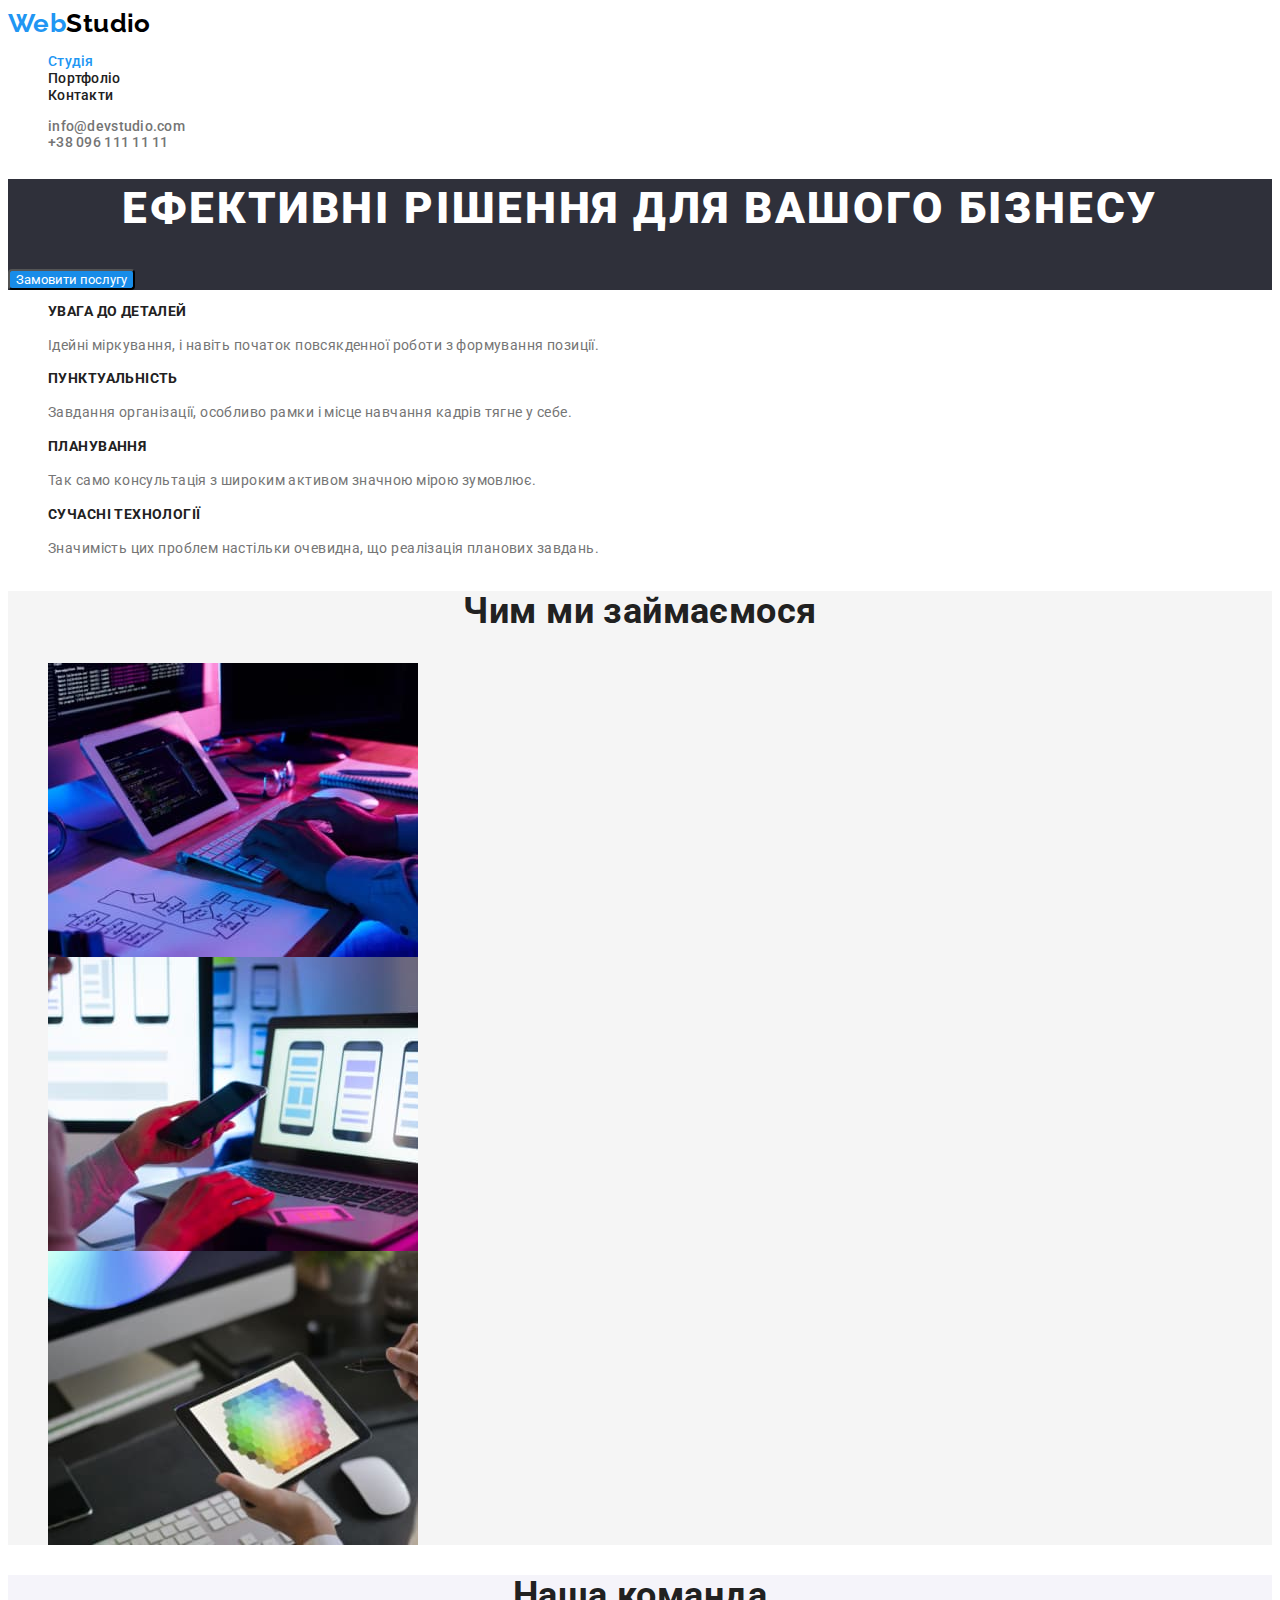
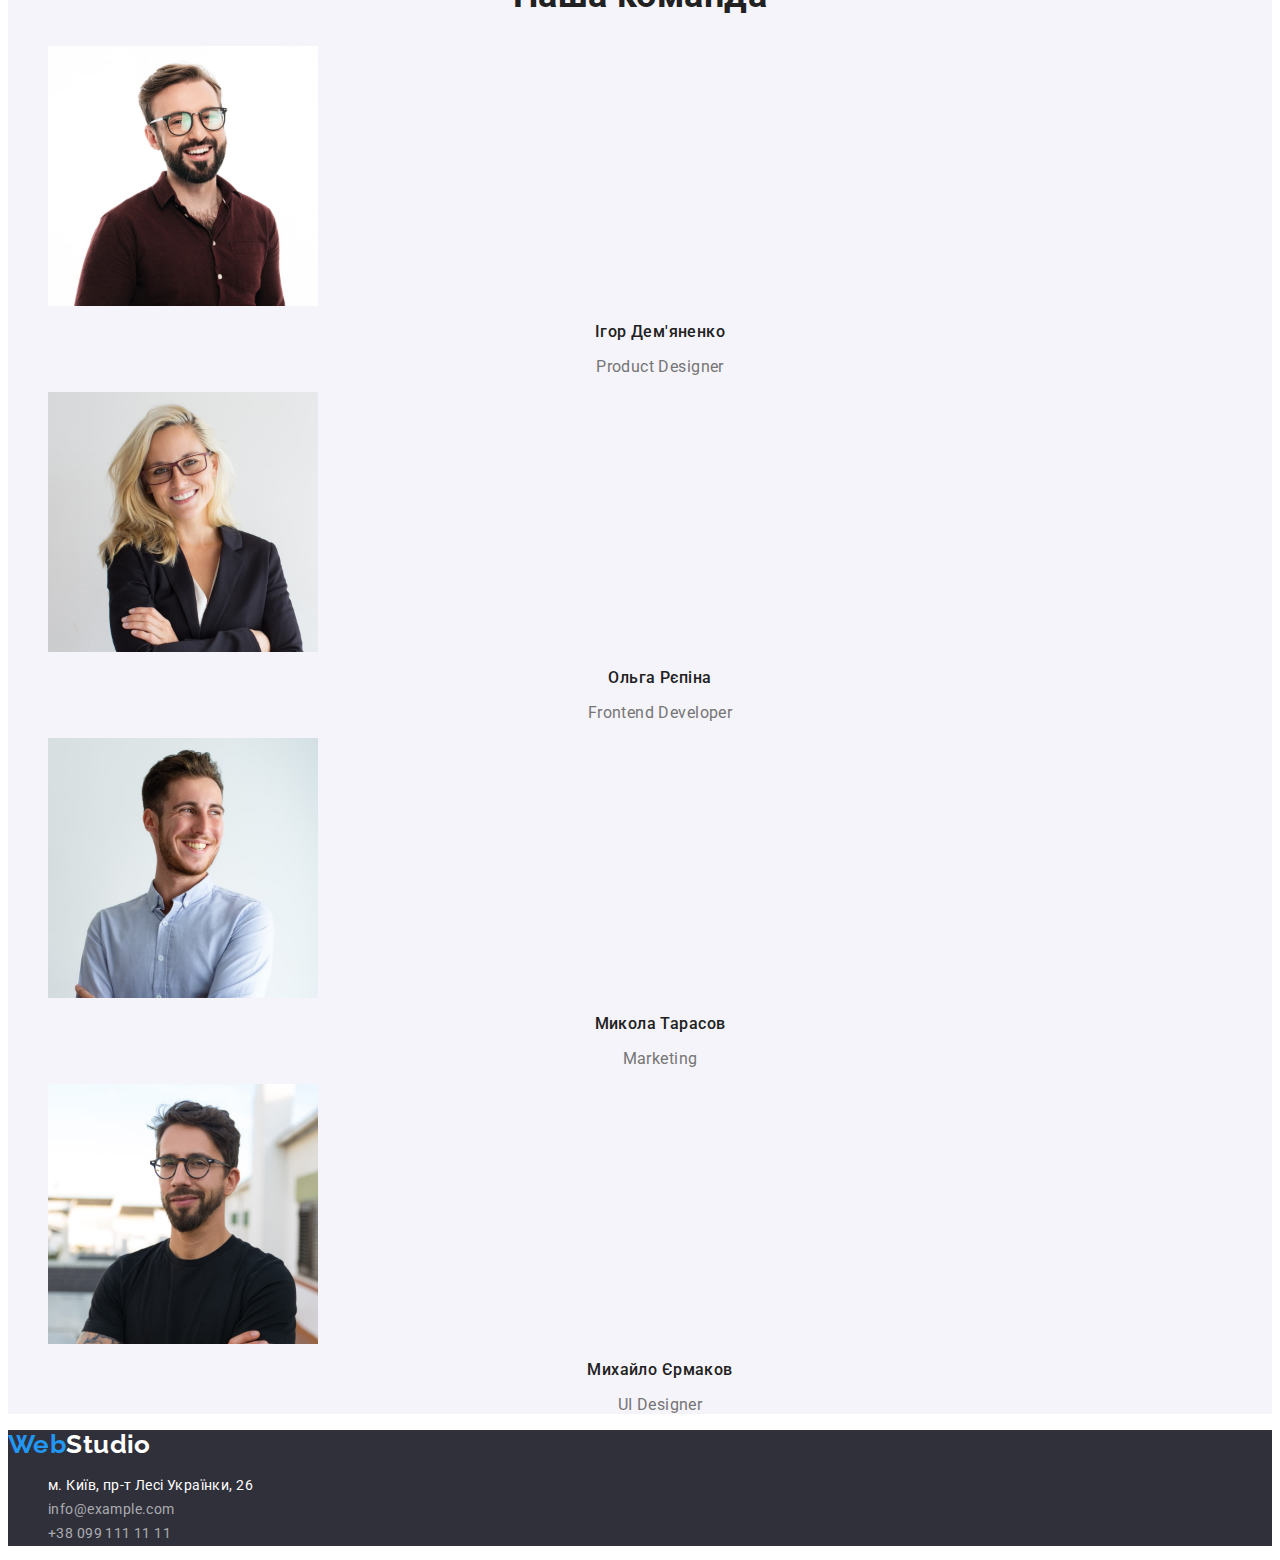
<file: index.html>
<!DOCTYPE html>
<html lang="uk">
  <head>
    <meta charset="UTF-8" />
    <meta http-equiv="X-UA-Compatible" content="IE=edge" />
    <meta name="viewport" content="width=device-width, initial-scale=1.0" />
    <link rel="preconnect" href="https://fonts.googleapis.com" />
    <link rel="preconnect" href="https://fonts.gstatic.com" crossorigin />
    <link
      href="https://fonts.googleapis.com/css2?family=Raleway:wght@700&family=Roboto:wght@400;500;700;900&display=swap"
      rel="stylesheet"
    />
    <title>WebStudio</title>
    <!-- styles css -->
    <link rel="stylesheet" href="./css/styles.css" />
  </head>
  <body>
    <header class="studio-header">
      <nav class="menu-nav">
        <a class="logo-up link" href="./index.html">
          <span class="part-logo-color">Web</span>Studio</a
        >
        <ul class="menu-nav-list list">
          <li class="menu-nav-item">
            <a class="menu-nav-link link" href="./index.html"
              ><span class="link-active">Студія</span></a
            >
          </li>
          <li class="menu-nav-item">
            <a class="menu-nav-link link" href="portfolio.html">Портфоліо</a>
          </li>
          <li class="menu-nav-item">
            <a class="menu-nav-link link" href="">Контакти</a>
          </li>
        </ul>
      </nav>
      <ul class="list-contact list">
        <li class="list-contact-item">
          <a class="list-contact-link link" href="mailto:info@devstudio.com"
            >info@devstudio.com</a
          >
        </li>
        <li class="list-contact-item">
          <a class="list-contact-link link" href="tel+380961111111"
            >+38 096 111 11 11</a
          >
        </li>
      </ul>
    </header>
    <main>
      <section class="hero">
        <h1 class="title-first">Ефективні рішення для вашого бізнесу</h1>
        <button type="button" class="button button-active">
          Замовити послугу
        </button>
      </section>
      <section class="technology">
        <h2 hidden>Переваги</h2>
        <ul class="technology-list list">
          <li class="technology-list-item">
            <h3 class="technology-title">УВАГА ДО ДЕТАЛЕЙ</h3>
            <p class="technology-paragraph">
              Ідейні міркування, і навіть початок повсякденної роботи з
              формування позиції.
            </p>
          </li>
          <li class="technology-list-item">
            <h3 class="technology-title">ПУНКТУАЛЬНІСТЬ</h3>
            <p class="technology-paragraph">
              Завдання організації, особливо рамки і місце навчання кадрів тягне
              у себе.
            </p>
          </li>
          <li class="technology-list-item">
            <h3 class="technology-title">ПЛАНУВАННЯ</h3>
            <p class="technology-paragraph">
              Так само консультація з широким активом значною мірою зумовлює.
            </p>
          </li>
          <li class="technology-list-item">
            <h3 class="technology-title">СУЧАСНІ ТЕХНОЛОГІЇ</h3>
            <p class="technology-paragraph">
              Значимість цих проблем настільки очевидна, що реалізація планових
              завдань.
            </p>
          </li>
        </ul>
      </section>
      <section class="prezents">
        <h2 class="prezents-title">Чим ми займаємося</h2>
        <ul class="prezents-list list">
          <li class="prezents-list-item">
            <img
              class="portfolio-list-img"
              src="./images/about-1.jpg"
              alt="веб технології"
              width="370"
              height="294"
            />
          </li>
          <li class="prezents-list-item">
            <img
              class="prezents-list-img"
              src="./images/about-2.jpg"
              alt="адаптація для мобільних пристроїв"
              width="370"
              height="294"
            />
          </li>
          <li class="prezents-list-item">
            <img
              class="prezents-list-img"
              src="./images/about-3.jpg"
              alt="спільне середовище пк та мобільних пристроїв"
              width="370"
              height="294"
            />
          </li>
        </ul>
      </section>
      <section class="team">
        <h2 class="team-title">Наша команда</h2>
        <ul class="team-list list">
          <li class="team-list-item">
            <img
              class="team-list-img"
              src="./images/team/team-1.jpg"
              alt="Ігор Дем'яненко проджект менеджер"
              width="270"
            />
            <h3 class="team-title-name">Ігор Дем'яненко</h3>
            <p class="team-paragraph">Product Designer</p>
          </li>
          <li class="team-list-item">
            <img
              class="team-list-img"
              src="./images/team/team-2.jpg"
              alt="Ольга Рєпіна розробник"
              width="270"
            />
            <h3 class="team-title-name">Ольга Рєпіна</h3>
            <p class="team-paragraph">Frontend Developer</p>
          </li>
          <li class="team-list-item">
            <img
              class="team-list-img"
              src="./images/team/team-3.jpg"
              alt="Микола Тарасов маркетолог"
              width="270"
            />
            <h3 class="team-title-name">Микола Тарасов</h3>
            <p class="team-paragraph">Marketing</p>
          </li>
          <li class="team-list-item">
            <img
              class="team-list-img"
              src="./images/team/team-4.jpg"
              alt="Михайло Єрмаков дизайнер"
              width="270"
            />
            <h3 class="team-title-name">Михайло Єрмаков</h3>
            <p class="team-paragraph">UI Designer</p>
          </li>
        </ul>
      </section>
    </main>
    <footer class="studio-footer">
      <a class="link logo-down-link" href="./index.html">
        <span class="part-logo-color">Web</span>Studio</a
      >
      <address>
        <ul class="list">
          <li class="link">
            <a
              class="address address-nav-link link"
              href="https://goo.gl/maps/ZnqAECNUkRY8YoW6A"
              target="_blank"
              >м. Київ, пр-т Лесі Українки, 26</a
            >
          </li>
          <li class="">
            <a class="address address-link link" href="mailto:info@example.com"
              >info@example.com</a
            >
          </li>
          <li class="">
            <a class="address address-link link" href="tel:+380991111111"
              >+38 099 111 11 11</a
            >
          </li>
        </ul>
      </address>
    </footer>
  </body>
</html>
</file>
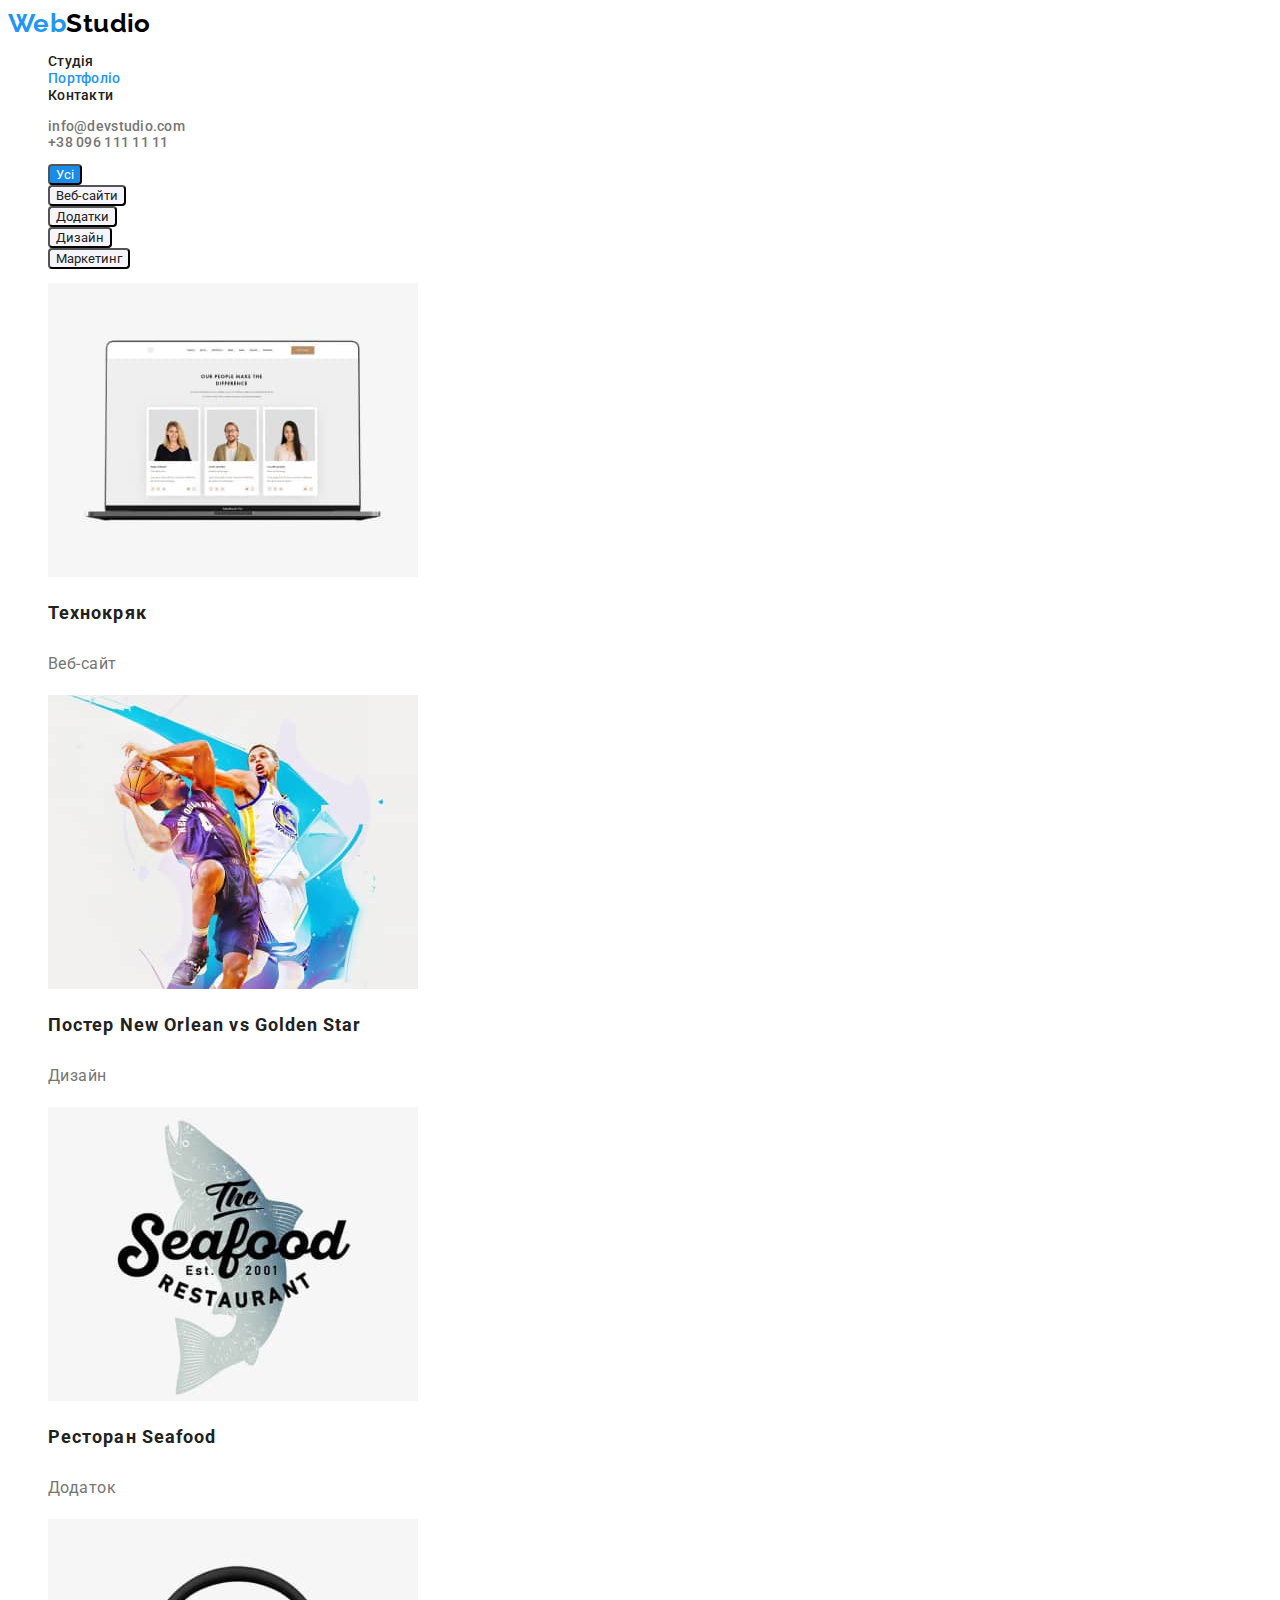
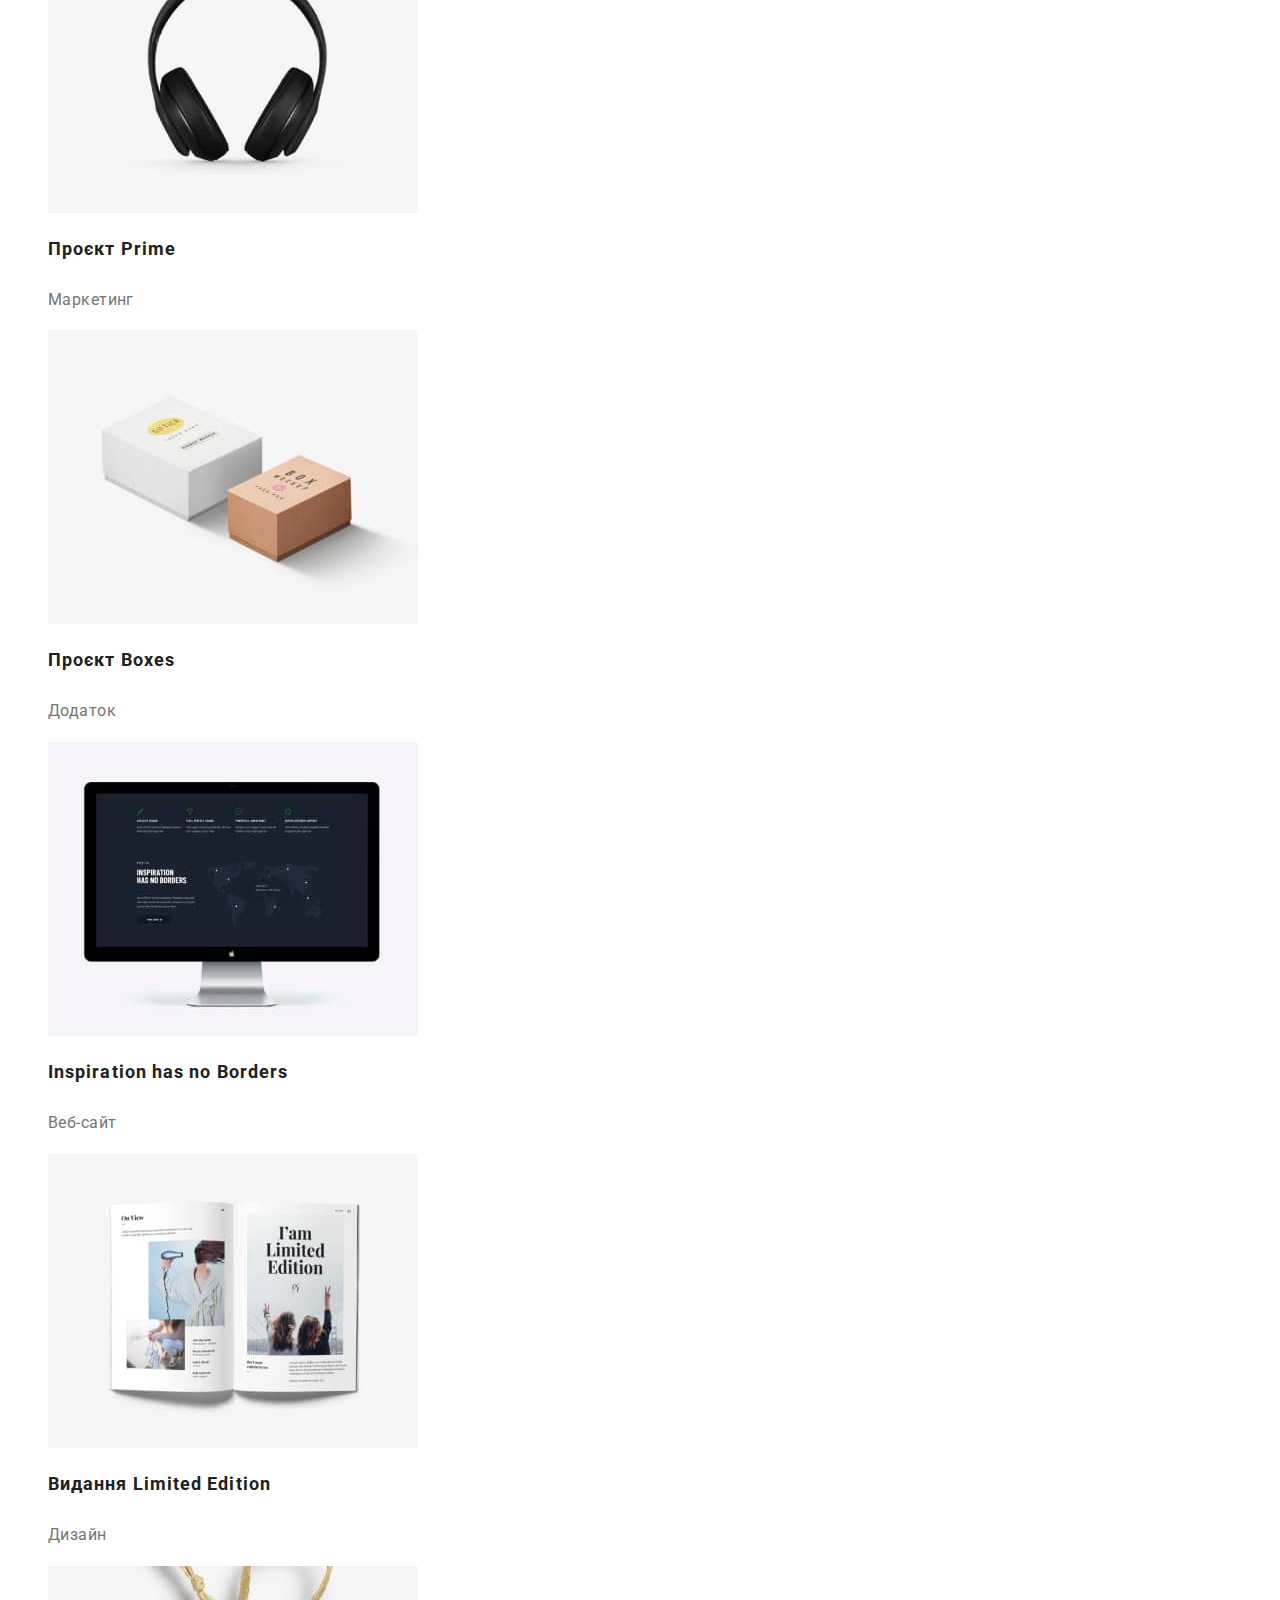
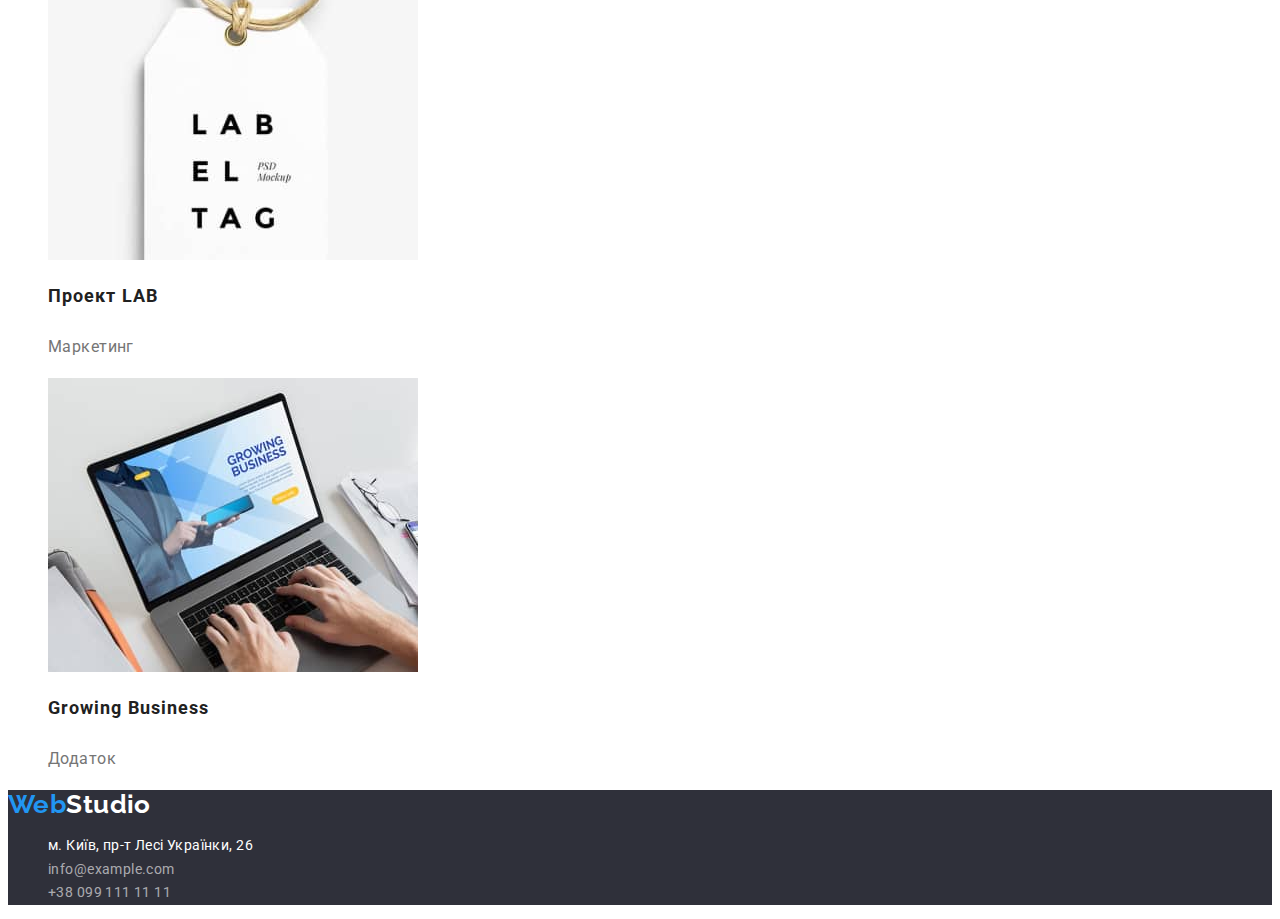
<file: portfolio.html>
<!DOCTYPE html>
<html lang="en">
  <head>
    <meta charset="UTF-8" />
    <meta http-equiv="X-UA-Compatible" content="IE=edge" />
    <meta name="viewport" content="width=device-width, initial-scale=1.0" />
    <link rel="preconnect" href="https://fonts.googleapis.com" />
    <link rel="preconnect" href="https://fonts.gstatic.com" crossorigin />
    <link
      href="https://fonts.googleapis.com/css2?family=Raleway:wght@700&family=Roboto:wght@400;500;700;900&display=swap"
      rel="stylesheet"
    />
    <title>Portfolio</title>
    <link rel="stylesheet" href="./css/styles.css" />
  </head>
  <body>
    <header class="studio-header">
      <nav class="menu-nav">
        <a class="logo-up link" href="./index.html">
          <span class="part-logo-color">Web</span>Studio</a
        >
        <ul class="menu-nav-list list">
          <li class="menu-nav-item">
            <a class="menu-nav-link link" href="./index.html">Студія</a>
          </li>
          <li class="menu-nav-item">
            <a class="menu-nav-link link link-active" href="portfolio.html"
              >Портфоліо</a
            >
          </li>
          <li class="menu-nav-item">
            <a class="menu-nav-link link" href="">Контакти</a>
          </li>
        </ul>
      </nav>
      <ul class="list-contact list">
        <li class="list-contact-item">
          <a class="list-contact-link link" href="mailto:info@devstudio.com"
            >info@devstudio.com</a
          >
        </li>
        <li class="list-contact-item">
          <a class="list-contact-link link" href="tel+380961111111"
            >+38 096 111 11 11</a
          >
        </li>
      </ul>
    </header>
    <main>
      <section class="project">
        <h1 hidden>Project</h1>
        <ul class="button-nav list">
          <li class="button-nav-item">
            <button type="button" class="button-active">Усі</button>
          </li>
          <li class="button-nav-item">
            <button type="button" class="button-link">Веб-сайти</button>
          </li>
          <li class="button-nav-item">
            <button type="button" class="button-link">Додатки</button>
          </li>
          <li class="button-nav-item">
            <button type="button" class="button-link">Дизайн</button>
          </li>
          <li class="button-nav-item">
            <button type="button" class="button-link">Маркетинг</button>
          </li>
        </ul>
        <ul class="project-list list">
          <li class="project-list-item">
            <img
              class="project-list-img"
              src="./images/portfolio/portfolio-1.jpg"
              alt="зображення команди на ноутбуці"
              width="370"
            />
            <h3 class="project-list-title">Технокряк</h3>
            <p class="project-item-paragraph">Веб-сайт</p>
          </li>
          <li class="project-list-item">
            <img
              class="project-list-img"
              src="./images/portfolio/portfolio-2.jpg"
              alt="баскетболісти"
              width="370"
            />
            <h3 class="project-list-title">Постер New Orlean vs Golden Star</h3>
            <p class="project-item-paragraph">Дизайн</p>
          </li>
          <li class="project-list-item">
            <img
              class="project-list-img"
              src="./images/portfolio/portfolio-3.jpg"
              alt="риба"
              width="370"
            />
            <h3 class="project-list-title">Ресторан Seafood</h3>
            <p class="project-item-paragraph">Додаток</p>
          </li>
          <li class="project-list-item">
            <img
              class="project-list-img"
              src="./images/portfolio/portfolio-4.jpg"
              alt="навушники"
              width="370"
            />
            <h3 class="project-list-title">Проєкт Prime</h3>
            <p class="project-item-paragraph">Маркетинг</p>
          </li>
          <li class="project-list-item">
            <img
              class="project-list-img"
              src="./images/portfolio/portfolio-5.jpg"
              alt="коробки"
              width="370"
            />
            <h3 class="project-list-title">Проєкт Boxes</h3>
            <p class="project-item-paragraph">Додаток</p>
          </li>
          <li class="project-list-item">
            <img
              class="project-list-img"
              src="./images/portfolio/portfolio-6.jpg"
              alt="монітор мака"
              width="370"
            />
            <h3 class="project-list-title">Inspiration has no Borders</h3>
            <p class="project-item-paragraph">Веб-сайт</p>
          </li>
          <li class="project-list-item">
            <img
              class="project-list-img"
              src="./images/portfolio/portfolio-7.jpg"
              alt="книга"
              width="370"
            />
            <h3 class="project-list-title">Видання Limited Edition</h3>
            <p class="project-item-paragraph">Дизайн</p>
          </li>
          <li class="project-list-item">
            <img
              class="project-list-img"
              src="./images/portfolio/portfolio-8.jpg"
              alt="бейж"
              width="370"
            />
            <h3 class="project-list-title">Проект LAB</h3>
            <p class="project-item-paragraph">Маркетинг</p>
          </li>
          <li class="project-list-item">
            <img
              class="project-list-img"
              src="./images/portfolio/portfolio-9.jpg"
              alt="лендінг на ноутбуці"
              width="370"
            />
            <h3 class="project-list-title">Growing Business</h3>
            <p class="project-item-paragraph">Додаток</p>
          </li>
        </ul>
      </section>
    </main>

    <footer class="studio-footer">
      <a class="link logo-down-link" href="./index.html">
        <span class="part-logo-color">Web</span>Studio</a
      >
      <address>
        <ul class="list">
          <li class="link">
            <a
              class="address address-nav-link link"
              href="https://goo.gl/maps/ZnqAECNUkRY8YoW6A"
              target="_blank"
              >м. Київ, пр-т Лесі Українки, 26</a
            >
          </li>
          <li class="">
            <a class="address address-link link" href="mailto:info@example.com"
              >info@example.com</a
            >
          </li>
          <li class="">
            <a class="address address-link link" href="tel:+380991111111"
              >+38 099 111 11 11</a
            >
          </li>
        </ul>
      </address>
    </footer>
  </body>
</html>
</file>
<file: css/styles.css>
:root {
  --brend-color: #2196f3;
  --primery-text-color: #212121;
  --secondary-text-color: #757575;
  --color-text-dark-theme: #ffffff;
  --text-paragraph: "Roboto", sans-serif;
}
body {
  font-family: "Roboto", sans-serif;
  font-size: 14px;
  font-weight: 400;
  letter-spacing: 0.03em;
  color: var(--primery-text-color);
}
.logo-up {
  font-family: "Raleway";
  font-weight: 700;
  font-size: 26px;
  line-height: 1.19;
  color: #000000;
}
.logo-down-link {
  font-family: "Raleway";
  font-weight: 700;
  font-size: 26px;
  line-height: 1.14;
  color: #ffffff;
}
.part-logo-color {
  color: var(--brend-color);
}
.menu-nav-link {
  color: var(--primery-text-color);
  font-weight: 500;
  line-height: 1.14;
  letter-spacing: 0.02em;
}
.list-contact-link {
  color: var(--secondary-text-color);
  font-weight: 500;
  line-height: 1.14px;
  letter-spacing: 0.02em;
}
.address-link:hover,
.studio-header a:hover,
.address-link:focus,
.studio-header a:focus,
.logo-down-link:hover,
.logo-down-link:focus {
  color: var(--brend-color);
}
.link-active {
  color: var(--brend-color);
}
.title-first {
  color: var(--color-text-dark-theme);
  font-weight: 900;
  font-size: 44px;
  line-height: 1.36;
  text-align: center;
  letter-spacing: 0.06em;
  text-transform: uppercase;
}
button {
  cursor: pointer;
  color: var(--primery-text-color);
}
.button {
  color: var(--color-text-dark-theme);
  background: var(--brend-color);
}

.button-active {
  font-family: var(--text-paragraph);
  border-radius: 4px;
  background-color: #188ce8;
  color: var(--color-text-dark-theme);
}
.button-link {
  font-family: var(--text-paragraph);
  background: #f5f4fa;
  border-radius: 4px;
}

.hero {
  background-color: #2f303a;
}
.portfolio,
.prezents {
  background-color: #f5f5f5;
}
.technology-title {
  line-height: 1.14;
  text-transform: uppercase;
  font-size: 14px;
}
.technology-paragraph {
  line-height: 1.71;
  color: var(--secondary-text-color);
}
.prezents-title {
  font-weight: 700;
  font-size: 36px;
  line-height: 1.16;
  text-align: center;
}
.team {
  background-color: #f5f4fa;
}
.team-title {
  font-weight: 700;
  font-size: 36px;
  line-height: 1.16;
  text-align: center;
}
.team-title-name {
  font-weight: 500;
  font-size: 16px;
  line-height: 1.19;
  text-align: center;
}
.team-paragraph {
  font-size: 16px;
  line-height: 1.19;
  text-align: center;
  color: var(--secondary-text-color);
}
.project-list-title {
  font-weight: 700;
  font-size: 18px;
  line-height: 2;
  letter-spacing: 0.06em;
}
.project-item-paragraph {
  font-size: 16px;
  line-height: 1.87;
  color: var(--secondary-text-color);
}

.link {
  text-decoration: none;
}
.list {
  list-style: none;
}

img {
  display: block;
}
.studio-footer {
  background-color: #2f303a;
}
.address-nav-link {
  line-height: 1.71;
  color: var(--color-text-dark-theme);
}
.address-link {
  line-height: 1.71;
  color: rgba(255, 255, 255, 0.6);
}
.address {
  font-style: normal;
}
</file>
